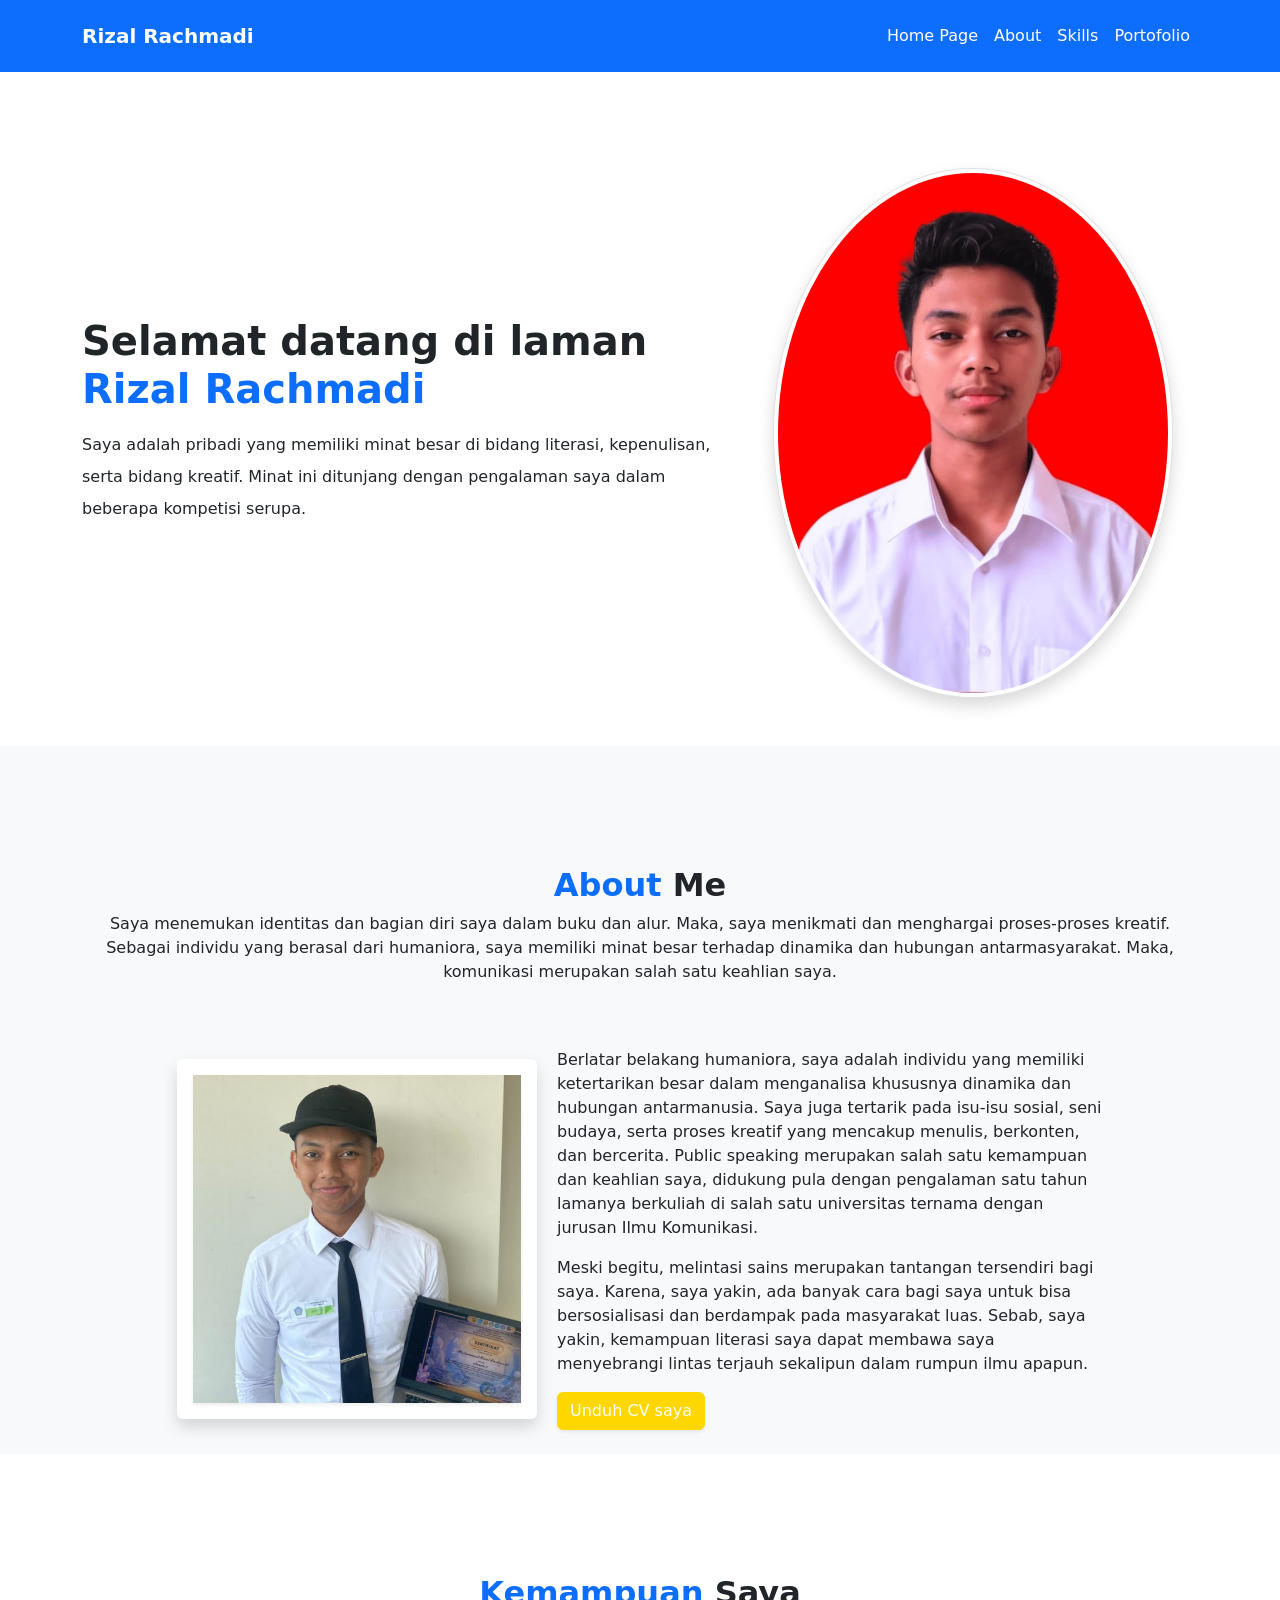
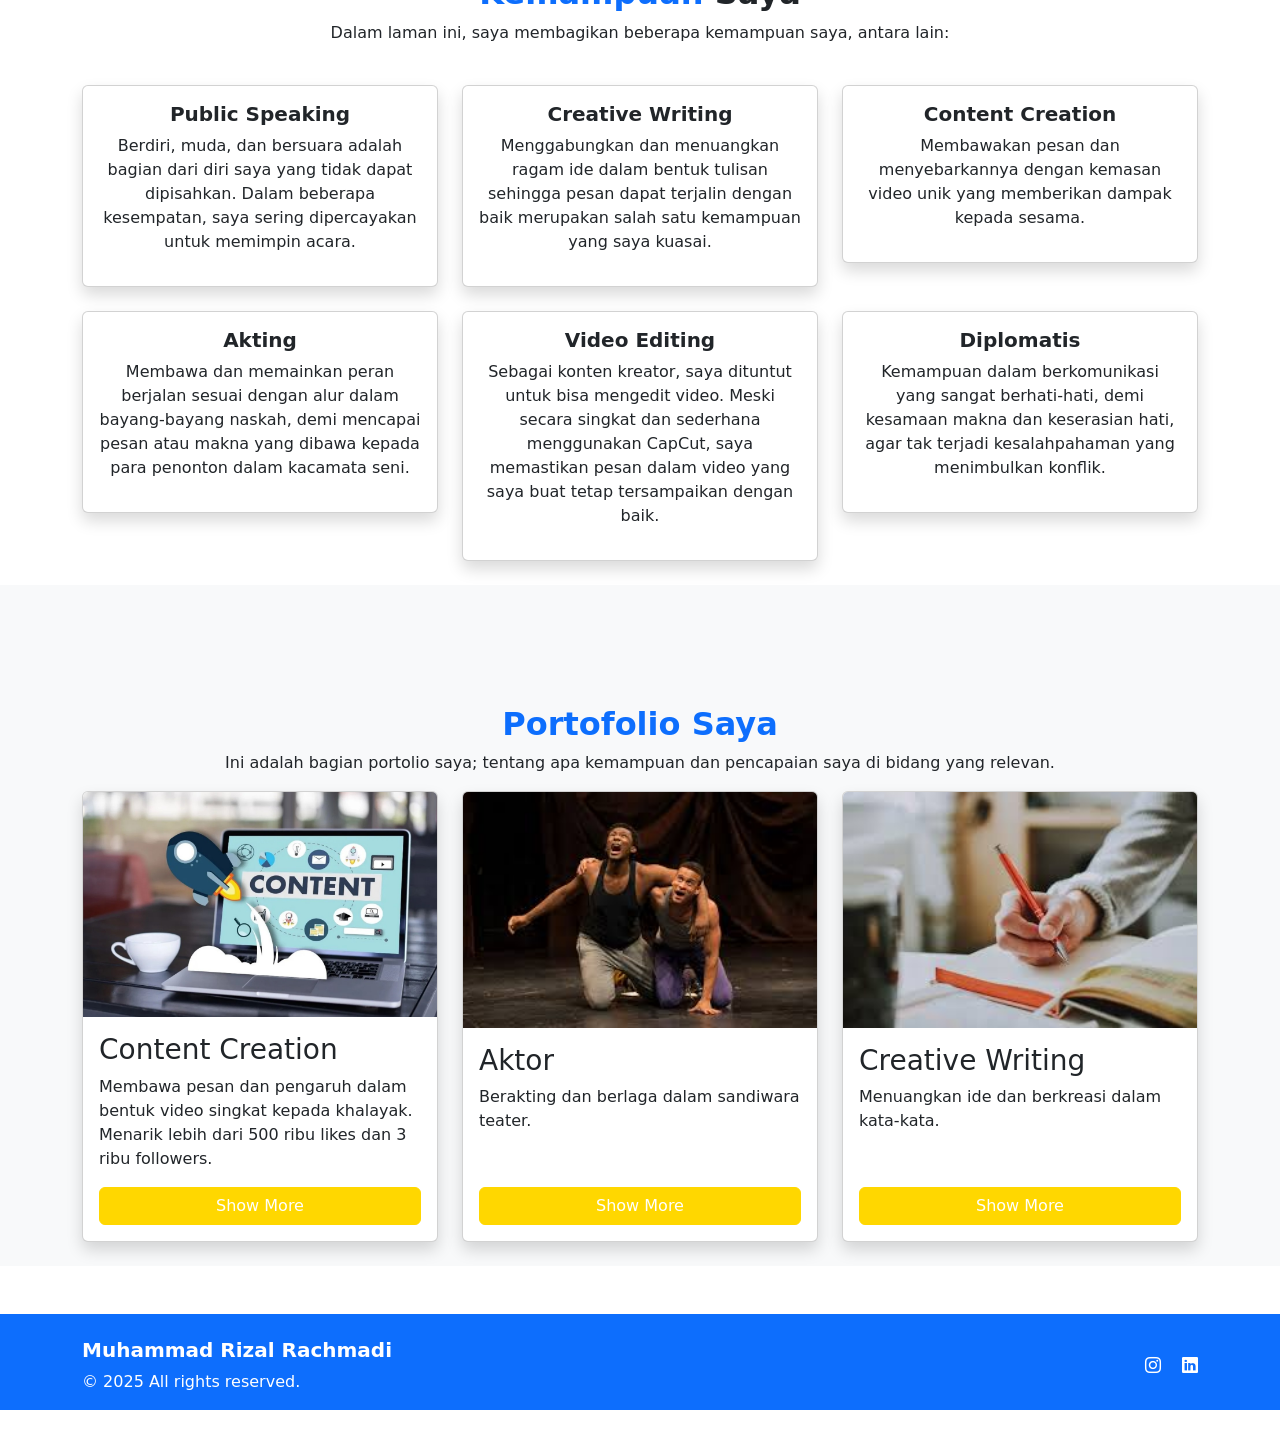
<file: index.html>
<!DOCTYPE html>
<html lang="en">
  <head>
    <link rel="stylesheet" href="style.css" />
    <meta charset="UTF-8" />
    <meta name="viewport" content="width=device-width, initial-scale=1.0" />
    <title>Jale's Page</title>

    <!-- Box Icon -->
    <link
      href="https://cdn.boxicons.com/fonts/basic/boxicons.min.css"
      rel="stylesheet"
    />
    <link
      href="https://cdn.boxicons.com/fonts/brands/boxicons-brands.min.css"
      rel="stylesheet"
    />

    <!-- Bootstrap Icon -->
    <link
      href="https://cdn.jsdelivr.net/npm/bootstrap-icons@1.10.5/font/bootstrap-icons.css"
      rel="stylesheet"
    />

    <!-- CSS Bootstrap -->
    <link
      href="https://cdn.jsdelivr.net/npm/bootstrap@5.2.3/dist/css/bootstrap.min.css"
      rel="stylesheet"
      integrity="sha384-rbsA2VBKQhggwzxH7pPCaAqO46MgnOM80zW1RWuH61DGLwZJEdK2Kadq2F9CUG65"
      crossorigin="anonymous"
    />
  </head>

  <body>
    <!-- Navbar -->
    <nav class="navbar navbar-expand-lg bg-primary py-3 fixed-top">
      <div class="container">
        <a class="navbar-brand text-white fw-bold" href="#">
          Rizal Rachmadi</a
        >
        <button
          class="navbar-toggler"
          type="button"
          data-bs-toggle="collapse"
          data-bs-target="#navbarNav"
          aria-controls="navbarNav"
          aria-expanded="false"
          aria-label="Toggle navigation"
        >
          <span class="navbar-toggler-icon"></span>
        </button>
        <div class="collapse navbar-collapse" id="navbarNav">
          <ul class="navbar-nav ms-auto">
            <li class="nav-item">
              <a class="nav-link active text-white" aria-current="page" href="#"
                >Home Page</a
              >
            </li>
            <li class="nav-item">
              <a class="nav-link text-white" href="#about">About</a>
            </li>
            <li class="nav-item">
              <a class="nav-link text-white" href="#skill">Skills</a>
            </li>
            <li class="nav-item">
              <a class="nav-link text-white" href="#portofolio">Portofolio</a>
            </li>
          </ul>
        </div>
      </div>
    </nav>
    <!-- Akhir Navbar -->

    <!-- Hero Section -->
    <section class="hero my-5">
      <div class="container">
        <div class="row align-items-center">
          <!-- Teks -->
          <div class="col-lg-7 text-center text-lg-start mb-5 mb-lg-0">
            <h1 class="fw-bold mb-3">
              Selamat datang di laman
              <br />
              <span class="text-primary">Rizal Rachmadi</span>
            </h1>
            <p class="lh-lg mb-4">
              Saya adalah pribadi yang memiliki minat besar di bidang literasi, kepenulisan,
              serta bidang kreatif. Minat ini ditunjang dengan pengalaman saya dalam beberapa 
              kompetisi serupa.  
            </p>
          </div>
          <!-- Gambar -->
          <div class="col-lg-5 text-center">
            <div class="image-wrapper mx-auto" style="max-width: 400px">
              <img
                src="Foto.jpg"
                alt="Hero"
                class="img-fluid custom-thumbnail rounded-circle img-thumbnail shadow"
              />
            </div>
          </div>
        </div>
      </div>
    </section>
    <!-- Akhir Hero Section -->
    <!-- About -->
    <section class="about bg-light" id="about">
      <div class="container">
        <!-- Judul -->
        <div class="row mb-5">
          <div class="col text-center">
            <h2 class="fw-bold mb-2">
              <span class="text-primary">About</span> Me
            </h2>
            <p>
              Saya menemukan identitas dan bagian diri saya dalam buku dan alur. Maka,  
              saya menikmati dan menghargai proses-proses kreatif. Sebagai individu yang berasal   
              dari humaniora, saya memiliki minat besar terhadap dinamika dan hubungan antarmasyarakat. 
              Maka, komunikasi merupakan salah satu keahlian saya.  
            </p>
          </div>
        </div>

        <!-- Konten -->
        <div class="row align-items-center justify-content-center">
          <!-- Gambar -->
          <div class="col-lg-4 mb-4">
            <div
              class="card shadow border-0"
              style="width: 360px; height: 360px"
            >
              <div class="card-body text-center">
                <img
                  src="foto menang.png"
                  alt="About Me"
                  class="img-fluid shadow-sm about-img"
                  style="width: 100%; height: 100%; object-fit: cover"
                />
              </div>
            </div>
          </div>

          <!-- Deskripsi -->
          <div class="col-lg-6 mb-4">
            <p>
                Berlatar belakang humaniora, saya adalah individu yang memiliki ketertarikan
                besar dalam menganalisa khususnya dinamika dan hubungan antarmanusia. Saya juga
                tertarik pada isu-isu sosial, seni budaya, serta proses kreatif yang mencakup menulis,
                berkonten, dan bercerita. Public speaking merupakan salah satu kemampuan dan keahlian saya,
                didukung pula dengan pengalaman satu tahun lamanya berkuliah di salah satu universitas ternama dengan
                jurusan Ilmu Komunikasi. 
            </p>
            <p>
              Meski begitu, melintasi sains merupakan tantangan tersendiri bagi saya. Karena, saya yakin, ada banyak 
              cara bagi saya untuk bisa bersosialisasi dan berdampak pada masyarakat luas. Sebab, saya yakin, kemampuan literasi
              saya dapat membawa saya menyebrangi lintas terjauh sekalipun dalam rumpun ilmu apapun. 
            </p>

            <a
              href="https://drive.google.com/file/d/1Y5GyBL69NFU3QVJDrDCq2X1fsyk-c2oM/view?usp=sharing"
              class="btn btn-primary me-2 shadow-sm"
              >Unduh CV saya</a
            >
          </div>
        </div>
      </div>
    </section>
    <!-- Akhir About -->

    <!-- Skill -->
    <section class="skill" id="skill">
      <div class="container">
        <div class="row mb-4">
          <div class="col text-center">
            <h2 class="fw-bold mb-2">
              <span class="text-primary">Kemampuan</span> Saya
            </h2>
            <p>
              Dalam laman ini, saya membagikan beberapa kemampuan saya, antara lain:
            </p>
          </div>
        </div>
        <div class="row">
          <div class="col-md-4 mb-4">
            <div class="card shadow">
              <div class="card-body text-center">
                <i class="bxr bx-microphone-alt-2 text-primary fs-1" ></i>
                <h5 class="card-title fw-bold">Public Speaking</h5>
                <p>
                    Berdiri, muda, dan bersuara adalah bagian dari diri saya
                    yang tidak dapat dipisahkan. Dalam beberapa kesempatan, saya 
                    sering dipercayakan untuk memimpin acara.
                </p>
              </div>
            </div>
          </div>
          <div class="col-md-4 mb-4">
            <div class="card shadow">
              <div class="card-body text-center">
                <i class="bxr bx-pen-alt text-primary fs-1"></i>
                <h5 class="card-title fw-bold">Creative Writing</h5>
                <p>
                  Menggabungkan dan menuangkan ragam ide dalam bentuk tulisan
                  sehingga pesan dapat terjalin dengan baik merupakan salah satu
                  kemampuan yang saya kuasai. 
                </p>
              </div>
            </div>
          </div>
          <div class="col-md-4 mb-4">
            <div class="card shadow">
              <div class="card-body text-center">
                <i class="bxr bx-camera-home text-primary fs-1"></i>
                <h5 class="card-title fw-bold">Content Creation</h5>
                <p>
                  Membawakan pesan dan menyebarkannya dengan kemasan video unik
                  yang memberikan dampak kepada sesama. 
                </p>
              </div>
            </div>
          </div>
        </div>
        <div class="row">
          <div class="col-md-4 mb-4">
            <div class="card shadow">
              <div class="card-body text-center">
                <!-- <i class="bxr bx-minus-shield text-primary fs-1"></i> -->
                <i class="bxr bx-angry text-primary fs-1"></i>
                <h5 class="card-title fw-bold">Akting</h5>
                <p>Membawa dan memainkan peran berjalan sesuai dengan alur
                    dalam bayang-bayang naskah, demi mencapai pesan atau makna
                    yang dibawa kepada para penonton dalam kacamata seni. 
                </p>
              </div>
            </div>
          </div>
          <div class="col-md-4 mb-4">
            <div class="card shadow">
              <div class="card-body text-center">
                <!-- <i class="bx bx-camera-alt text-primary fs-1"></i> -->
                <i class="bx bx-video-plus text-primary fs-1"></i>
                <h5 class="card-title fw-bold">Video Editing</h5>
                <p>
                    Sebagai konten kreator, saya dituntut untuk bisa mengedit
                    video. Meski secara singkat dan sederhana menggunakan CapCut,
                    saya memastikan pesan dalam video yang saya buat tetap tersampaikan
                    dengan baik. 
                </p>
              </div>
            </div>
          </div>
          <div class="col-md-4 mb-4">
            <div class="card shadow">
              <div class="card-body text-center">
                <!-- <i class="bx bx-camera-alt text-primary fs-1"></i> -->
                <i class="bx bx-message-circle-detail text-primary fs-1"></i>
                <h5 class="card-title fw-bold">Diplomatis</h5>
                <p>
                  Kemampuan dalam berkomunikasi yang sangat berhati-hati,
                  demi kesamaan makna dan keserasian hati, 
                  agar tak terjadi kesalahpahaman yang menimbulkan konflik. 
                </p>
              </div>
            </div>
          </div>
        </div>
      </div>
    </section>
    <!-- Akhir Skill -->
    <!-- Portofolio -->
    <section class="bg-light" id="portofolio">
      <div class="container">
        <div class="row">
          <div class="col text-center">
            <h2 class="fw-bold mb-2">
              <span class="text-primary">Portofolio Saya</span>
            </h2>
            <p>
              Ini adalah bagian portolio saya; tentang apa kemampuan dan pencapaian
              saya di bidang yang relevan.
            </p>
          </div>
        </div>
        <div class="row">
          <div class="col-md-4 mb-4">
            <div class="card shadow h-100 d-flex flex-column">
              <img src="content.jpg" alt="Portofolio 1" class="card-img-top" />
              <div class="card-body d-flex flex-column">
                <h3>Content Creation</h3>
                <p class="card-text">
                  Membawa pesan dan pengaruh dalam bentuk video singkat 
                  kepada khalayak. Menarik lebih dari 500 ribu likes dan 3 ribu
                  followers. 
                </p>
                <a
                  href="https://www.tiktok.com/@richjale"
                  class="btn btn-primary mt-auto"
                  >Show More</a
                >
              </div>
            </div>
          </div>
          <div class="col-md-4 mb-4">
            <div class="card shadow h-100 d-flex flex-column">
              <img
                src="actor.jpeg"
                alt="Portofolio 1"
                class="card-img-top"
              />
              <div class="card-body d-flex flex-column">
                <h3>Aktor</h3>
                <p class="card-text">
                  Berakting dan berlaga dalam sandiwara teater. 
                </p>
                <a
                  href="https://www.youtube.com/watch?v=SJJD3873YkQ&t=76s&ab_channel=M.RizalR-2s4%2F24"
                  class="btn btn-primary mt-auto"
                  >Show More</a
                >
              </div>
            </div>
          </div>
          <div class="col-md-4 mb-4">
            <div class="card shadow h-100 d-flex flex-column">
              <img
                src="creative writing.jpeg"
                alt="Portofolio 1"
                class="card-img-top"
              />
              <div class="card-body d-flex flex-column">
                <h3>Creative Writing</h3>
                <p class="card-text">
                  Menuangkan ide dan berkreasi dalam kata-kata.
                </p>
                <a
                  href="https://drive.google.com/drive/folders/1X0aHFAgh5naLtE3rcRo33DjEYqiFFThq?usp=sharing"
                  class="btn btn-primary mt-auto"
                  >Show More</a
                >
              </div>
            </div>
          </div>
        </div>
      </div>
    </section>
    <!-- Akhir Portofolio -->
    <!-- Footer -->
    <footer class="bg-primary text-white pt-4 pb-3 mt-5">
      <div class="container text-center text-md-start">
        <div class="row align-items-center">
          <!-- Kiri -->
          <div class="col-md-6 mb-3 mb-md-0">
            <h5 class="fw-bold">Muhammad Rizal Rachmadi</h5>
            <p class="mb-0">© 2025 All rights reserved.</p>
          </div>

          <!-- Kanan: Sosial Media -->
          <div class="col-md-6 text-md-end">
            </a>
            <a
              href="https://www.instagram.com/zalr_"
              class="text-white me-3 text-decoration-none"
            >
              <i class="bi bi-instagram"></i>
            </a>
            <a
              href="https://www.linkedin.com/in/rizalrachmadi/"
              class="text-white text-decoration-none"
            >
              <i class="bi bi-linkedin"></i>
            </a>
          </div>
        </div>
      </div>
    </footer>
    <!-- Akhir Footer -->
    <!-- Bootstrap JS -->
    <script
      src="https://cdn.jsdelivr.net/npm/bootstrap@5.2.3/dist/js/bootstrap.bundle.min.js"
      integrity="sha384-kenU1KFdBIe4zVF0s0G1M5b4hcpxyD9F7jL+jjXkk+Q2h455rYXK/7HAuoJl+0I4"
      crossorigin="anonymous"
    ></script>
  </body>
</html>
</file>
<file: style.css>
:root {
  --my-custom-color: #FFD700;
}

section {
    padding-top: 120px;
    padding-bottom: 100px;
}


.custom-thumbnail {
  border: 4px solid var #dbe3ff00 !important; /* Warna border biru Bootstrap */
  box-shadow: 0 0 15px var #82127b !important; /* Shadow default */
}

.hero-box .box p {
    width: 500px;
}

.bg-primary {
  background-color: var(--my-custom-color) !important;
}

.text-primary {
  color: var(--my-custom-color) !important;
}

.btn-primary {
  background-color: var(--my-custom-color) !important;
  border-color: var(--my-custom-color) !important;
}

.btn-outline-primary {
  color: var(--my-custom-color) !important;
}

.btn-outline-primary {
  color: var(--my-custom-color) !important;
  border-color: var(--my-custom-color) !important; 
}

.btn-outline-primary:hover,
.btn-outline-primary:active,
.btn-outline-primary:focus { 
  color: #fff !important; 
  background-color: var(--my-custom-color);
  border-color: var(--my-custom-color);
}
</file>
